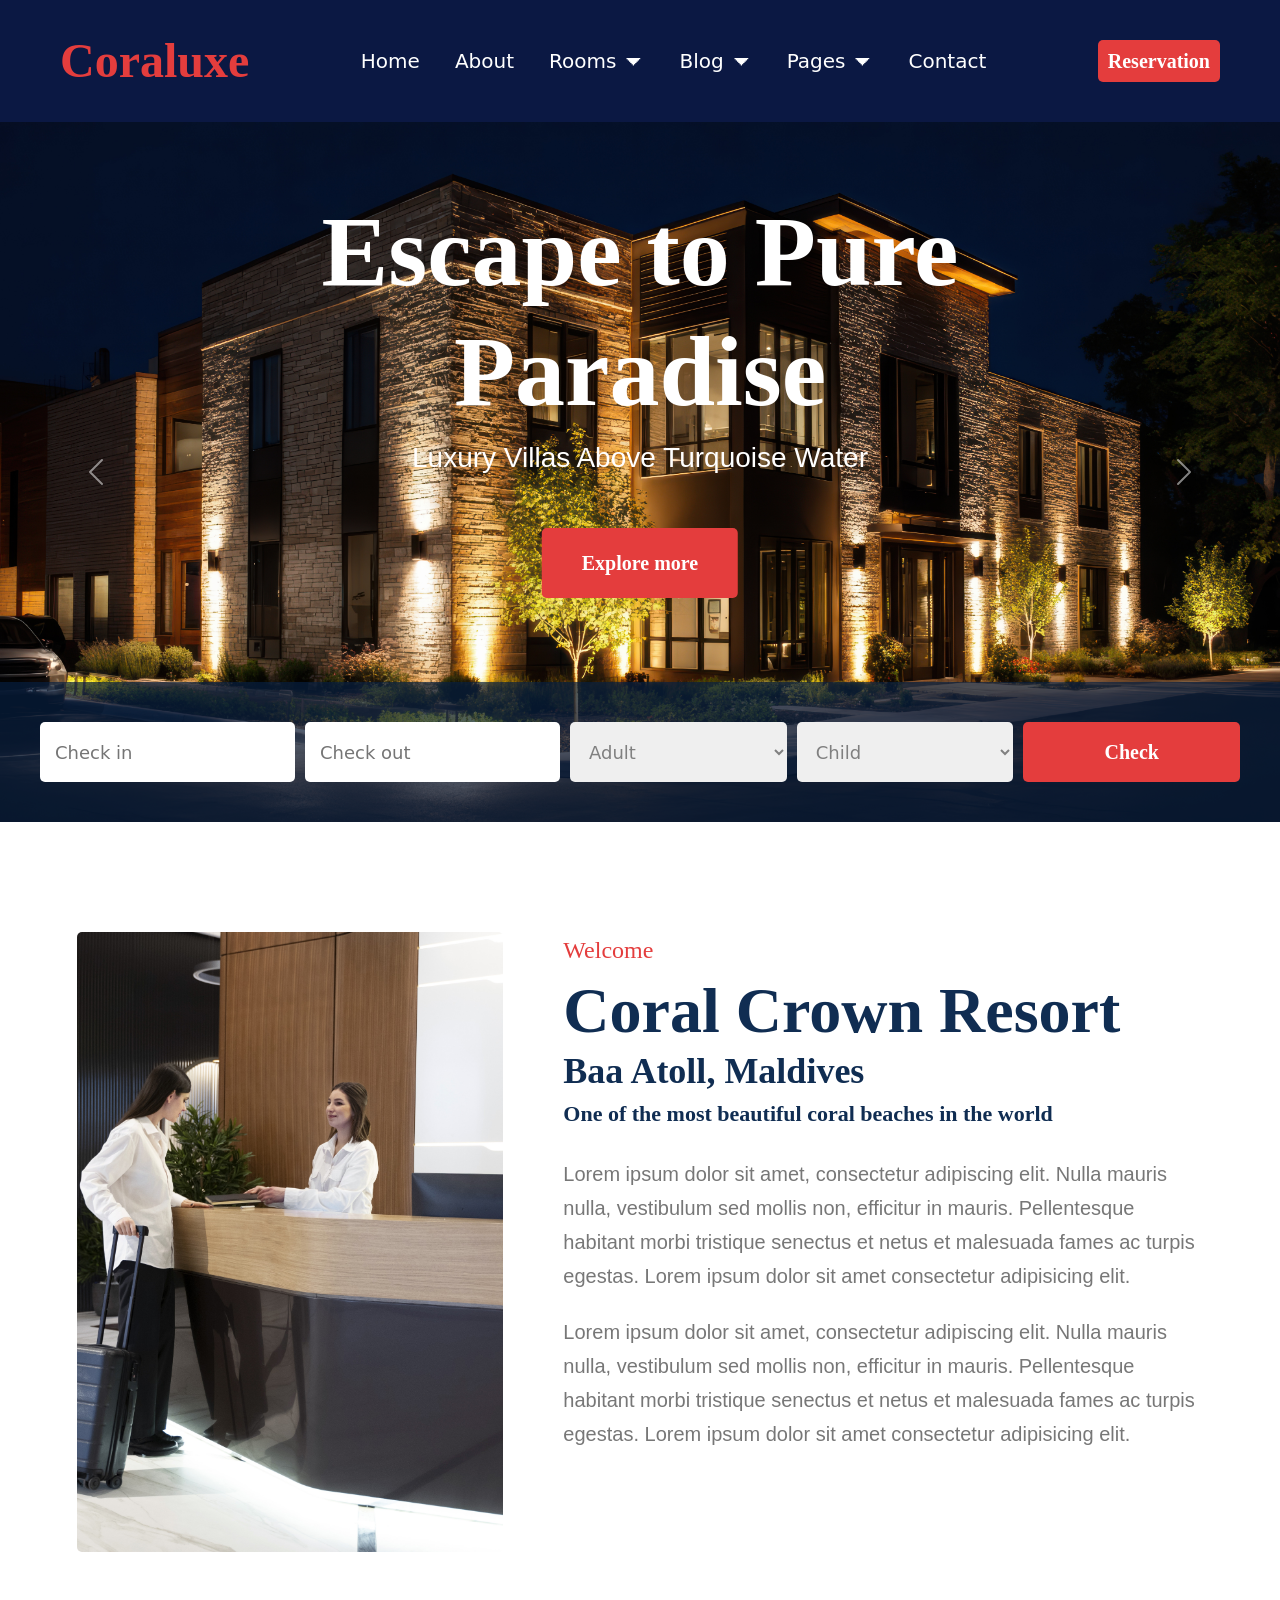
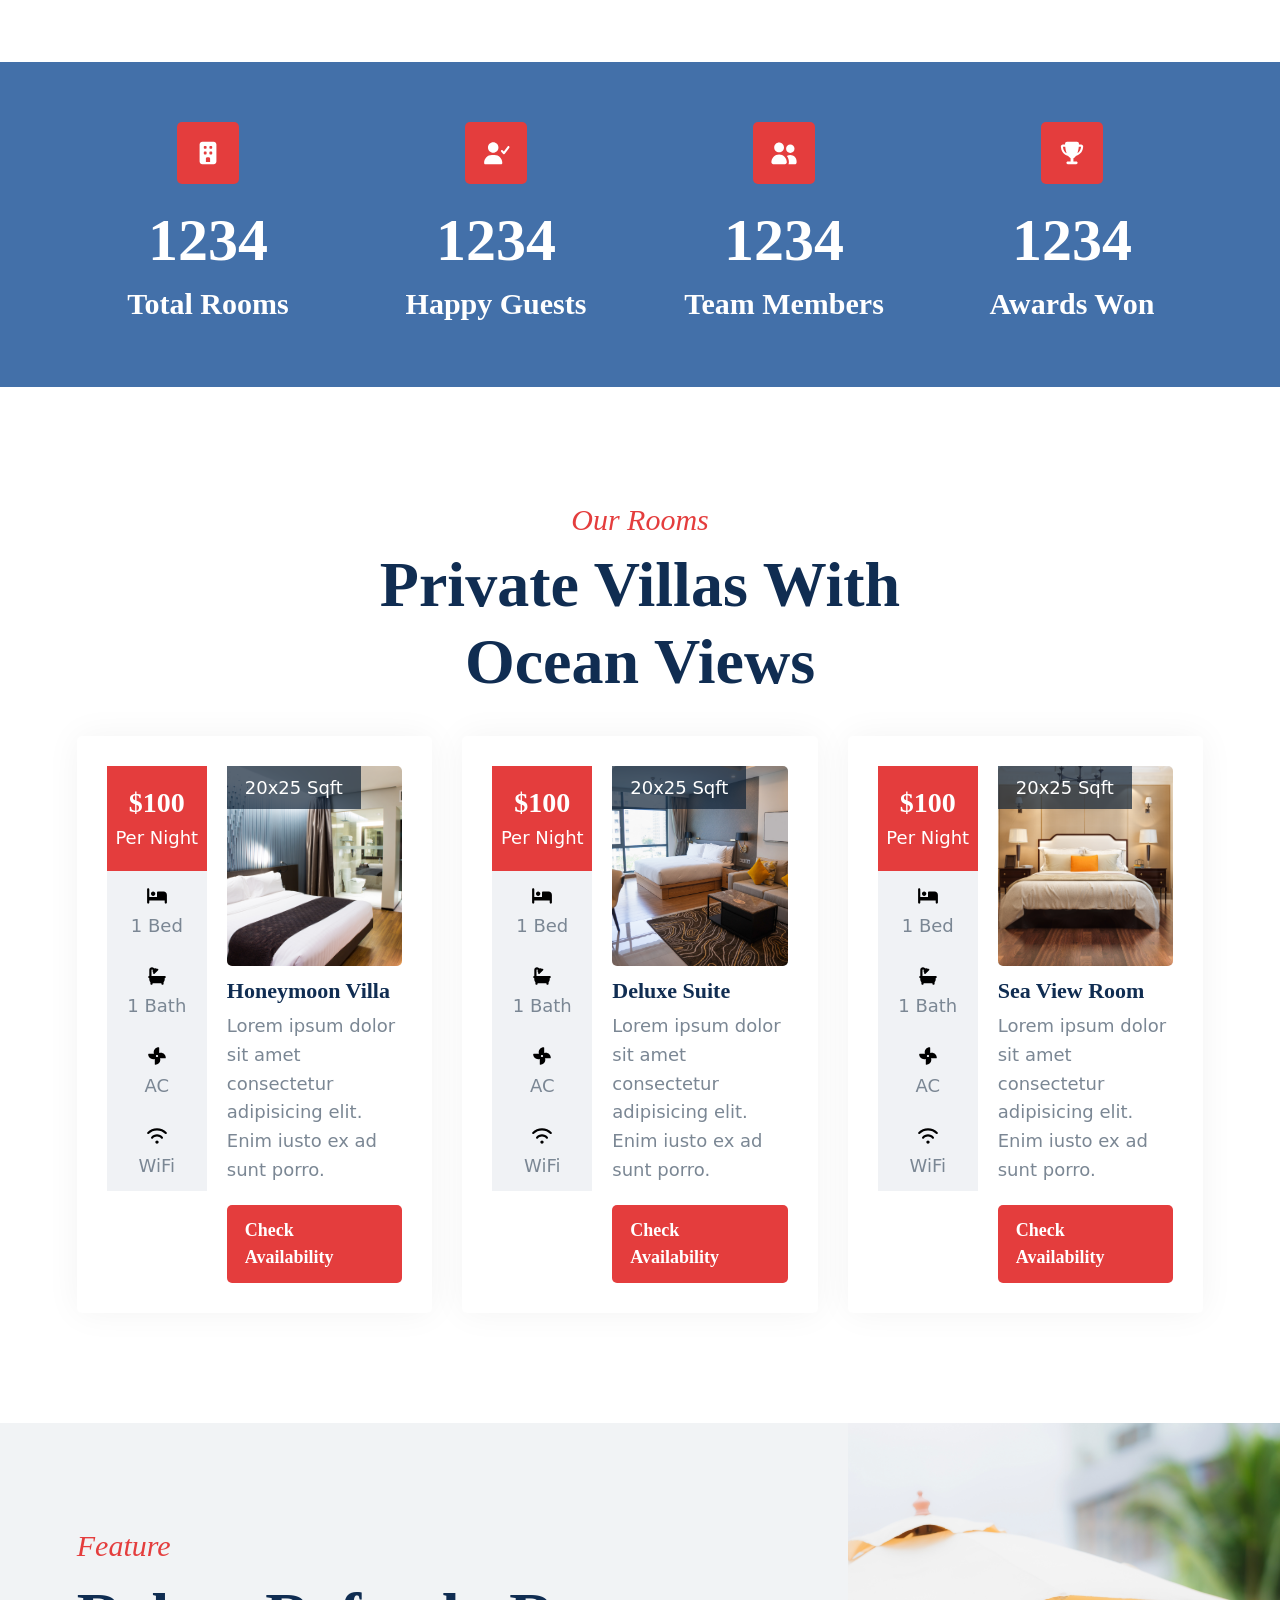
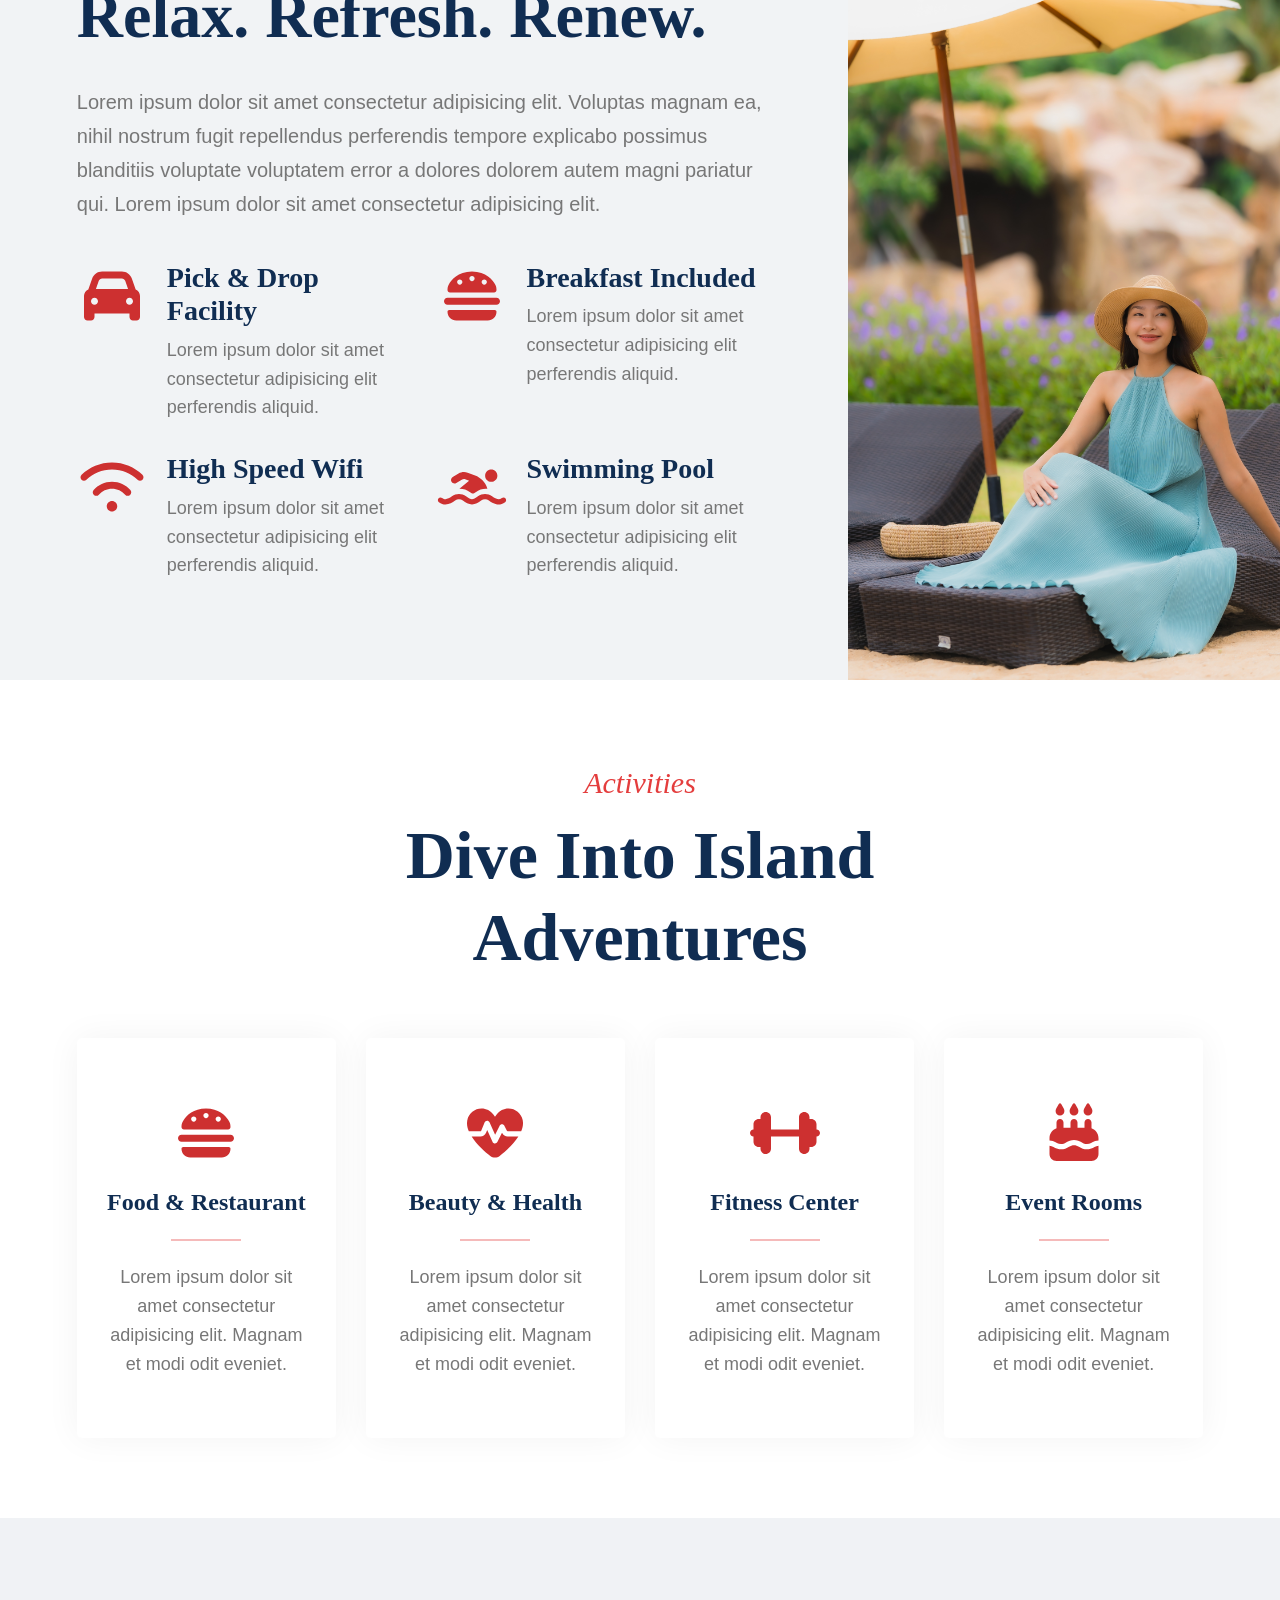
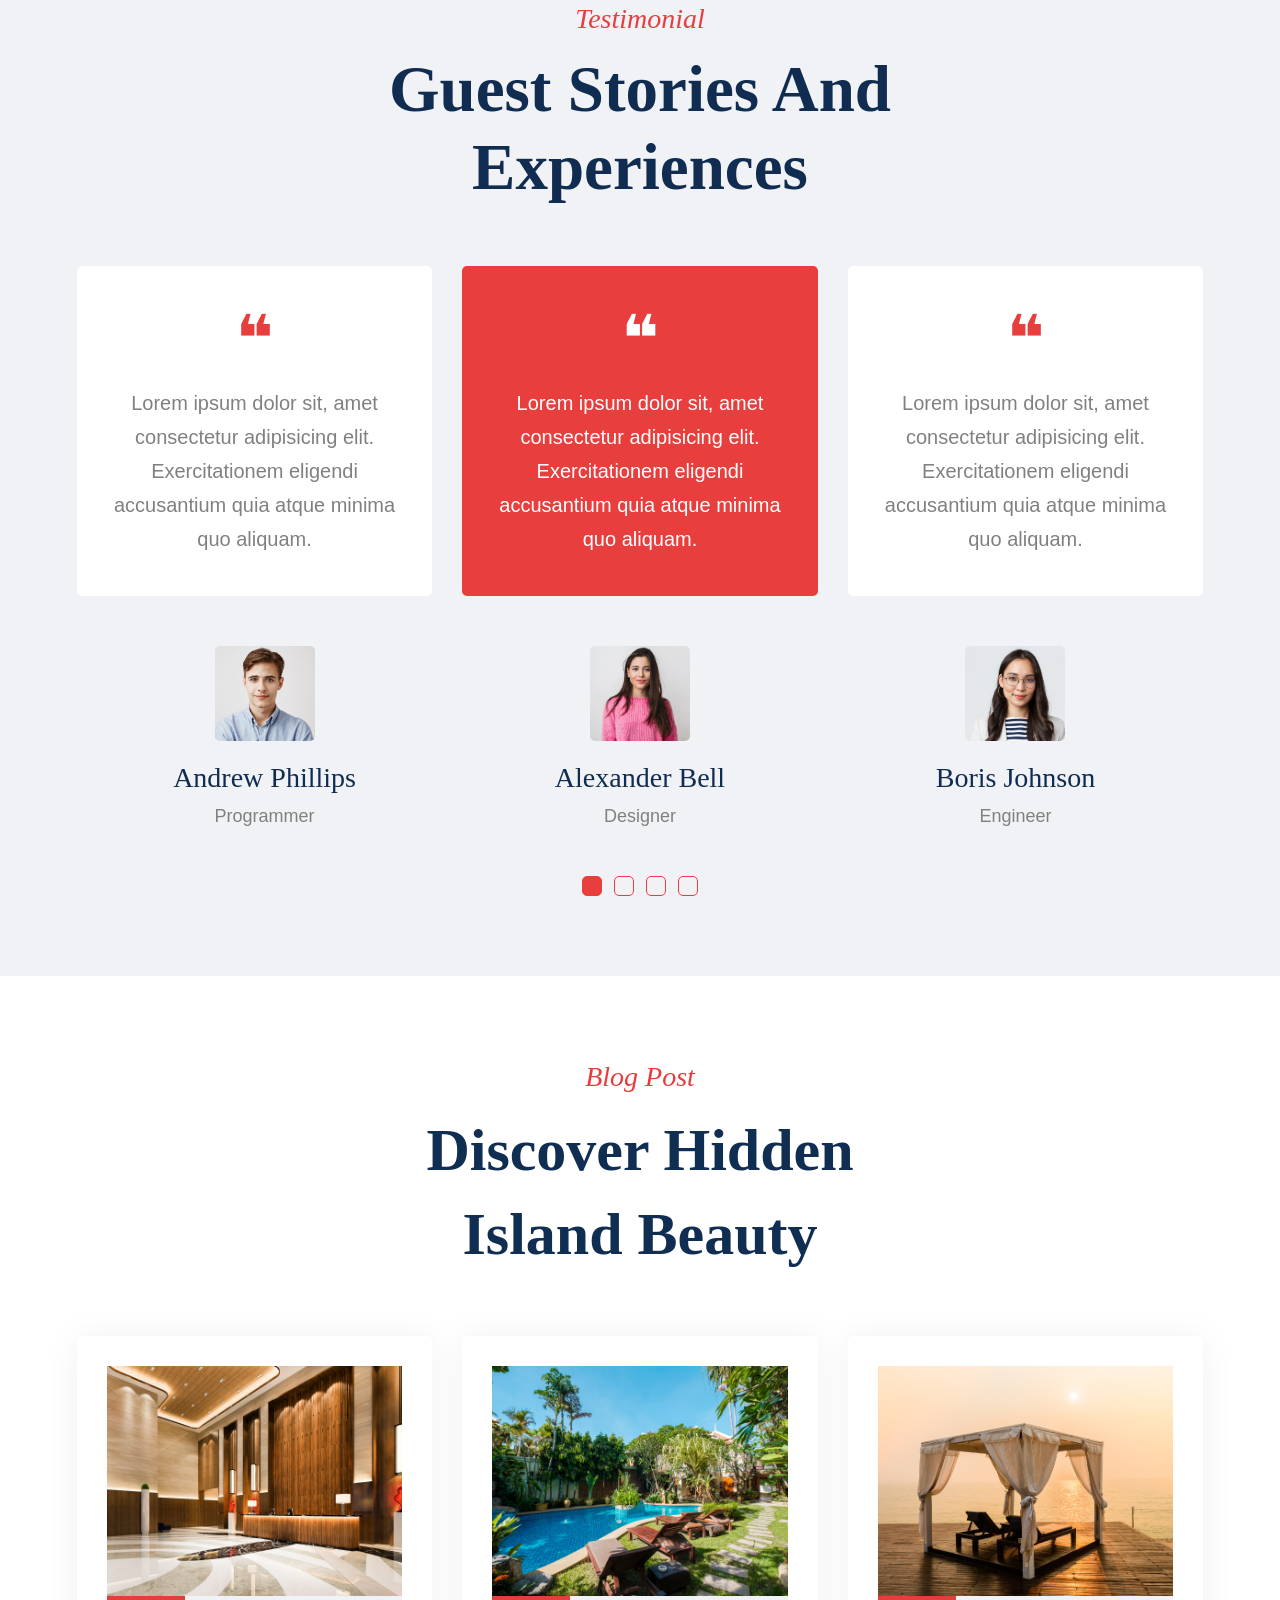
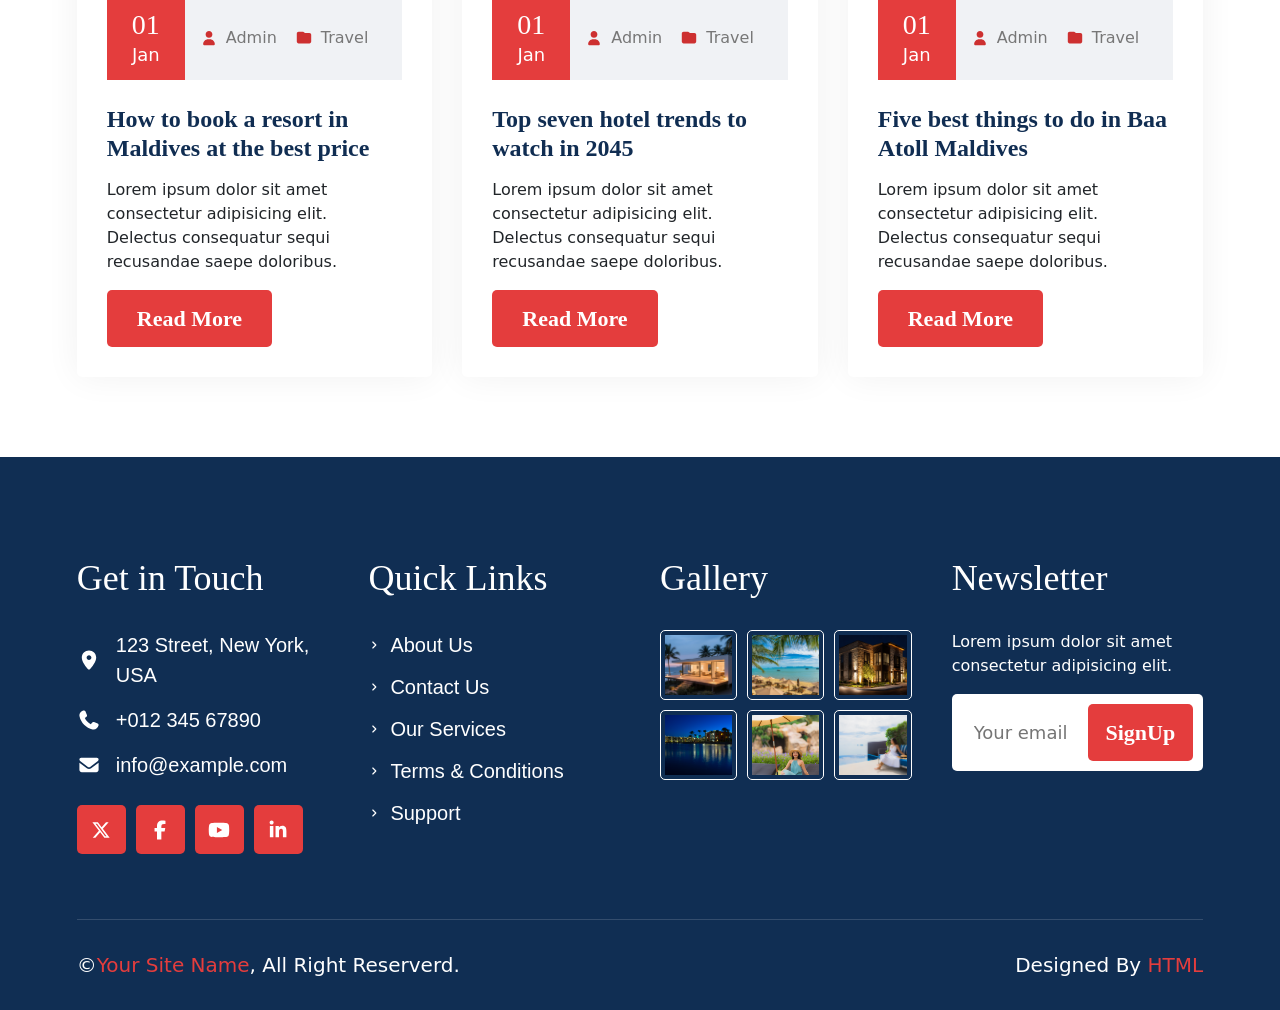
<file: index.html>
<!DOCTYPE html>
<html lang="en">

<head>
    <meta charset="UTF-8">
    <meta name="viewport" content="width=device-width, initial-scale=1.0">
    <title>Coraluxe- Hometask</title>
    <link href="https://cdn.jsdelivr.net/npm/bootstrap@5.3.8/dist/css/bootstrap.min.css" rel="stylesheet"
        integrity="sha384-sRIl4kxILFvY47J16cr9ZwB07vP4J8+LH7qKQnuqkuIAvNWLzeN8tE5YBujZqJLB" crossorigin="anonymous">
    <link rel="stylesheet" href="style.css">
</head>

<body>
    <!--Nav section-->
    <nav class="main-navbar">

        <input type="checkbox" id="menu-toggle">

        <div class="logo">
            Coraluxe
        </div>

        <div class="navlinks">
            <a href="">Home</a>
            <a href="">About</a>
            <a href="" class="dropdown">Rooms</a>
            <a href="" class="dropdown">Blog</a>
            <a href="" class="dropdown">Pages</a>
            <a href="">Contact</a>
        </div>

        <button class="reservation">Reservation</button>

        <label for="menu-toggle" class="burger">☰</label>

    </nav>

    <!--Carousel section with search bar-->
    <div id="carouselExample" class="carousel slide">
        <div class="carousel-inner">

            <div class="carousel-item active">
                <img src="./images/villa 3.jpg" class="d-block w-100" alt="Night Villa">
                <h1 class="main-heading">Escape to Pure <br>Paradise</h1>
                <p class="sub-text">Luxury Villas Above Turquoise Water</p>
                <button class="CTA">Explore more</button>
            </div>

            <div class="carousel-item">
                <img src="./images/villa 4.jpg" class="d-block w-100" alt="Luxury Villa">
                <h1 class="main-heading">Stay In Island <br>Luxury</h1>
                <p class="sub-text">Private Villas With Stunning Views</p>
                <button class="CTA">Explore more</button>
            </div>

            <div class="booking-area">

                <input type="text" placeholder="Check in">

                <input type="text" placeholder="Check out">

                <select>
                    <option>Adult</option>
                    <option>Adult 1</option>
                    <option>Adult 2</option>
                    <option>Adult 3</option>
                </select>

                <select>
                    <option>Child</option>
                    <option>0</option>
                    <option>1</option>
                    <option>2</option>
                </select>

                <button>Check</button>

            </div>
        </div>
        <button class="carousel-control-prev" type="button" data-bs-target="#carouselExample" data-bs-slide="prev">
            <span class="carousel-control-prev-icon" aria-hidden="true"></span>
            <span class="visually-hidden">Previous</span>
        </button>
        <button class="carousel-control-next" type="button" data-bs-target="#carouselExample" data-bs-slide="next">
            <span class="carousel-control-next-icon" aria-hidden="true"></span>
            <span class="visually-hidden">Next</span>
        </button>
    </div>

    <!--About Section-->
    <div class="about-section">

        <div class="about-image">
            <img src="images/reception.jpg" alt="Resort reception">
        </div>

        <div class="about-content">

            <p class="welcome-text">Welcome</p>

            <h2 class="about-title">Coral Crown Resort</h2>

            <h3 class="about-subtitle">Baa Atoll, Maldives</h3>

            <h4 class="about-tagline">
                One of the most beautiful coral beaches in the world
            </h4>

            <p class="about-description">
                Lorem ipsum dolor sit amet, consectetur adipiscing elit.
                Nulla mauris nulla, vestibulum sed mollis non, efficitur in mauris.
                Pellentesque habitant morbi tristique senectus et netus et
                malesuada fames ac turpis egestas. Lorem ipsum dolor sit amet consectetur adipisicing elit.
            </p>

            <p class="about-description">
                Lorem ipsum dolor sit amet, consectetur adipiscing elit.
                Nulla mauris nulla, vestibulum sed mollis non, efficitur in mauris.
                Pellentesque habitant morbi tristique senectus et netus et
                malesuada fames ac turpis egestas. Lorem ipsum dolor sit amet consectetur adipisicing elit.
            </p>

        </div>

    </div>

    <!--Static section-->
    <section class="stats-section">

        <div class="stats-container">

            <div class="stats-item">
                <div class="stats-icon">
                    <img src="./images/building-solid-full.svg" alt="Rooms" />
                </div>

                <h2>1234</h2>
                <h3>Total Rooms</h3>
            </div>

            <div class="stats-item">
                <div class="stats-icon">
                    <img src="./images/user-check-solid-full.svg" alt="Happy Guests" />
                </div>

                <h2>1234</h2>
                <h3>Happy Guests</h3>
            </div>

            <div class="stats-item">
                <div class="stats-icon">
                    <img src="./images/user-group-solid-full.svg" alt="Team Members" />
                </div>

                <h2>1234</h2>
                <h3>Team Members</h3>
            </div>

            <div class="stats-item">
                <div class="stats-icon">
                    <img src="./images/trophy-solid-full.svg" alt="Awards" />
                </div>

                <h2>1234</h2>
                <h3>Awards Won</h3>
            </div>

        </div>

    </section>

    <!--Our Rooms Section-->
    <section class="rooms-section">

        <div class="rooms-heading">
            <p><i>Our Rooms</i></p>
            <h2>Private Villas With<br>Ocean Views</h2>
        </div>

        <div class="rooms-container">

            <div class="room-card">
                <div class="room-features">
                    <div class="room-price">
                        <h3>$100</h3>
                        <p>Per Night</p>
                    </div>

                    <div class="feature">
                        <img src="./images/bed-solid-full.svg" alt="bed icon" />
                        <p>1 Bed</p>
                    </div>

                    <div class="feature">
                        <img src="./images/bath-solid-full.svg" alt="bath icon" />
                        <p>1 Bath</p>
                    </div>

                    <div class="feature">
                        <img src="./images/fan-solid-full.svg" alt="AC icon" />
                        <p>AC</p>
                    </div>

                    <div class="feature">
                        <img src="./images/wifi-solid-full.svg" alt="WiFi icon" />
                        <p>WiFi</p>
                    </div>
                </div>
                <div class="room-content">
                    <div class="room-image">
                        <img src="./images/bed1.jpg" alt="Room" />
                        <span>20x25 Sqft</span>
                    </div>

                    <h3>Honeymoon Villa</h3>
                    <p>Lorem ipsum dolor sit amet consectetur adipisicing elit. Enim iusto ex ad sunt porro.</p>

                    <a href="" class="room-button">Check Availability</a>
                </div>
            </div>

            <div class="room-card">
                <div class="room-features">
                    <div class="room-price">
                        <h3>$100</h3>
                        <p>Per Night</p>
                    </div>

                    <div class="feature">
                        <img src="./images/bed-solid-full.svg" alt="bed icon" />
                        <p>1 Bed</p>
                    </div>

                    <div class="feature">
                        <img src="./images/bath-solid-full.svg" alt="bath icon" />
                        <p>1 Bath</p>
                    </div>

                    <div class="feature">
                        <img src="./images/fan-solid-full.svg" alt="AC icon" />
                        <p>AC</p>
                    </div>

                    <div class="feature">
                        <img src="./images/wifi-solid-full.svg" alt="WiFi icon" />
                        <p>WiFi</p>
                    </div>
                </div>

                <div class="room-content">
                    <div class="room-image">
                        <img src="./images/bed2.jpg" alt="Room" />
                        <span>20x25 Sqft</span>
                    </div>

                    <h3>Deluxe Suite</h3>
                    <p>Lorem ipsum dolor sit amet consectetur adipisicing elit. Enim iusto ex ad sunt porro.</p>

                    <a href="" class="room-button">Check Availability</a>
                </div>
            </div>

            <div class="room-card">
                <div class="room-features">
                    <div class="room-price">
                        <h3>$100</h3>
                        <p>Per Night</p>
                    </div>

                    <div class="feature">
                        <img src="./images/bed-solid-full.svg" alt="bed icon" />
                        <p>1 Bed</p>
                    </div>

                    <div class="feature">
                        <img src="./images/bath-solid-full.svg" alt="bath icon" />
                        <p>1 Bath</p>
                    </div>

                    <div class="feature">
                        <img src="./images/fan-solid-full.svg" alt="AC icon" />
                        <p>AC</p>
                    </div>

                    <div class="feature">
                        <img src="./images/wifi-solid-full.svg" alt="WiFi icon" />
                        <p>WiFi</p>
                    </div>
                </div>

                <div class="room-content">
                    <div class="room-image">
                        <img src="./images/bed3.jpg" alt="Room" />
                        <span>20x25 Sqft</span>
                    </div>

                    <h3>Sea View Room</h3>
                    <p>Lorem ipsum dolor sit amet consectetur adipisicing elit. Enim iusto ex ad sunt porro.</p>

                    <a href="" class="room-button">Check Availability</a>
                </div>
            </div>
        </div>
    </section>

    <!--Feature sectiom-->

    <section class="feature-section">

        <div class="feature-content">

            <p class="feature-label">Feature</p>

            <h2 class="feature-title">Relax. Refresh. Renew.</h2>

            <p class="feature-description">
                Lorem ipsum dolor sit amet consectetur adipisicing elit. Voluptas magnam ea, nihil nostrum fugit
                repellendus perferendis tempore explicabo possimus blanditiis voluptate voluptatem error a dolores
                dolorem autem magni pariatur qui. Lorem ipsum dolor sit amet consectetur adipisicing elit.
            </p>

            <!-- Four Features -->
            <div class="feature-list">

                <div class="feature-item">
                    <img src="./images/car-solid-full.svg" alt="" class="feature-icon">

                    <div>
                        <h3>Pick & Drop Facility</h3>
                        <p>
                            Lorem ipsum dolor sit amet consectetur adipisicing elit perferendis aliquid.
                        </p>
                    </div>
                </div>

                <div class="feature-item">
                    <img src="./images/burger-solid-full.svg" alt="" class="feature-icon">

                    <div>
                        <h3>Breakfast Included</h3>
                        <p>
                            Lorem ipsum dolor sit amet consectetur adipisicing elit perferendis aliquid.
                        </p>
                    </div>
                </div>

                <div class="feature-item">
                    <img src="./images/wifi-solid-full (2).svg" alt="" class="feature-icon">

                    <div>
                        <h3>High Speed Wifi</h3>
                        <p>
                            Lorem ipsum dolor sit amet consectetur adipisicing elit perferendis aliquid.
                        </p>
                    </div>
                </div>

                <div class="feature-item">
                    <img src="./images/person-swimming-solid-full.svg" alt="" class="feature-icon">

                    <div>
                        <h3>Swimming Pool</h3>
                        <p>
                            Lorem ipsum dolor sit amet consectetur adipisicing elit perferendis aliquid.
                        </p>
                    </div>
                </div>

            </div>
        </div>


        <div class="feature-image">
            <img src="./images/resort 1.jpg" alt="Resort swimming pool">
        </div>

    </section>

    <!--Activity section-->

    <section class="activities-section">

        <p class="activities-label">Activities</p>

        <h2 class="activities-title">
            Dive Into Island Adventures
        </h2>

        <div class="activities-cards">

            <div class="activity-card">
                <img src="./images/burger-solid-full.svg" alt="" class="activity-icon">

                <h3>Food & Restaurant</h3>

                <div class="activity-line"></div>

                <p>
                    Lorem ipsum dolor sit amet consectetur adipisicing elit. Magnam et modi odit eveniet.
                </p>
            </div>

            <div class="activity-card">
                <img src="./images/heart-pulse-solid-full.svg" alt="" class="activity-icon">

                <h3>Beauty & Health</h3>

                <div class="activity-line"></div>

                <p>
                    Lorem ipsum dolor sit amet consectetur adipisicing elit. Magnam et modi odit eveniet.
                </p>
            </div>

            <div class="activity-card">
                <img src="./images/dumbbell-solid-full.svg" alt="" class="activity-icon">

                <h3>Fitness Center</h3>

                <div class="activity-line"></div>

                <p>
                    Lorem ipsum dolor sit amet consectetur adipisicing elit. Magnam et modi odit eveniet.
                </p>
            </div>

            <div class="activity-card">
                <img src="images/cake-candles-solid-full.svg" alt="" class="activity-icon">

                <h3>Event Rooms</h3>

                <div class="activity-line"></div>

                <p>
                    Lorem ipsum dolor sit amet consectetur adipisicing elit. Magnam et modi odit eveniet.
                </p>
            </div>

        </div>
    </section>

    <!-- Testimonial Section -->
    <section class="testimonial-section">

        <div class="testimonial-heading">
            <p>Testimonial</p>
            <h2>Guest Stories And<br>Experiences</h2>
        </div>

        <div class="testimonial-cards">

            <div class="testimonial-card">
                <div class="quote">❝</div>
                <p>Lorem ipsum dolor sit, amet consectetur adipisicing elit. Exercitationem eligendi accusantium quia
                    atque minima quo aliquam.</p>
            </div>

            <div class="testimonial-card active">
                <div class="quote">❝</div>
                <p>Lorem ipsum dolor sit, amet consectetur adipisicing elit. Exercitationem eligendi accusantium quia
                    atque minima quo aliquam.</p>
            </div>

            <div class="testimonial-card">
                <div class="quote">❝</div>
                <p>Lorem ipsum dolor sit, amet consectetur adipisicing elit. Exercitationem eligendi accusantium quia
                    atque minima quo aliquam.</p>
            </div>

        </div>

        <div class="testimonial-people">

            <div class="person">
                <img src="./images/person 1.jpg" alt="Andrew Phillips">
                <h3>Andrew Phillips</h3>
                <p>Programmer</p>
            </div>

            <div class="person">
                <img src="images/person 2.jpg" alt="Alexander Bell">
                <h3>Alexander Bell</h3>
                <p>Designer</p>
            </div>

            <div class="person">
                <img src="images/person 3.jpg" alt="Boris Johnson">
                <h3>Boris Johnson</h3>
                <p>Engineer</p>
            </div>

        </div>

        <div class="testimonial-dots">
            <span class="selected"></span>
            <span></span>
            <span></span>
            <span></span>
        </div>

    </section>

    <!--Blog Section-->

    <section class="blog-section">
        <div class="blog-heading">
            <p>Blog Post</p>
            <h2>Discover Hidden<br>Island Beauty</h2>
        </div>

        <div class="blog-container">

            <div class="blog-card">
                <img src="images/interior 1.jpg" alt="Luxury interior">

                <div class="blog-info">
                    <div class="blog-date">
                        <h3>01</h3>
                        <span>Jan</span>
                    </div>

                    <div class="blog-meta">
                        <span>
                            <img src="images/user-solid-full.svg" alt="">
                            Admin
                        </span>
                        <span>
                            <img src="images/folder-solid-full.svg" alt="">
                            Travel
                        </span>
                    </div>
                </div>

                <div class="blog-content">
                    <h3>How to book a resort in Maldives at the best price</h3>
                    <p>Lorem ipsum dolor sit amet consectetur adipisicing elit. Delectus consequatur sequi recusandae
                        saepe doloribus.</p>

                    <a href="">Read More</a>
                </div>
            </div>

            <div class="blog-card">
                <img src="images/interior 2.jpg" alt="Luxury interior">

                <div class="blog-info">
                    <div class="blog-date">
                        <h3>01</h3>
                        <span>Jan</span>
                    </div>

                    <div class="blog-meta">
                        <span>
                            <img src="images/user-solid-full.svg" alt="">
                            Admin
                        </span>
                        <span>
                            <img src="images/folder-solid-full.svg" alt="">
                            Travel
                        </span>
                    </div>
                </div>

                <div class="blog-content">
                    <h3>Top seven hotel trends to watch in 2045</h3>
                    <p>Lorem ipsum dolor sit amet consectetur adipisicing elit. Delectus consequatur sequi recusandae
                        saepe doloribus.</p>

                    <a href="">Read More</a>
                </div>
            </div>

            <div class="blog-card">
                <img src="images/interior 3.jpg" alt="Luxury interior">

                <div class="blog-info">
                    <div class="blog-date">
                        <h3>01</h3>
                        <span>Jan</span>
                    </div>

                    <div class="blog-meta">
                        <span>
                            <img src="images/user-solid-full.svg" alt="">
                            Admin
                        </span>
                        <span>
                            <img src="images/folder-solid-full.svg" alt="">
                            Travel
                        </span>
                    </div>
                </div>

                <div class="blog-content">
                    <h3>Five best things to do in Baa Atoll Maldives</h3>
                    <p>Lorem ipsum dolor sit amet consectetur adipisicing elit. Delectus consequatur sequi recusandae
                        saepe doloribus.</p>

                    <a href="">Read More</a>
                </div>
            </div>

        </div>

    </section>

    <!--Footer section-->

    <footer class="footer">

        <div class="footer-container">

            <div class="footer-column">
                <h2>Get in Touch</h2>
                <p class="contact-item">
                    <img src="images/location-dot-solid-full.svg" alt="">
                    <span>123 Street, New York, USA</span>
                </p>

                <p class="contact-item">
                    <img src="images/phone-solid-full.svg" alt="">
                    <span>+012 345 67890</span>
                </p>

                <p class="contact-item">
                    <img src="images/envelope-solid-full.svg" alt="">
                    <span>info@example.com</span>
                </p>

                <div class="social-links">
                    <a href="">
                        <img src="images/x-twitter-brands-solid-full.svg" alt="">
                    </a>
                    <a href="">
                        <img src="images/facebook-f-brands-solid-full.svg" alt="">
                    </a>
                    <a href="">
                        <img src="images/youtube-brands-solid-full.svg" alt="">
                    </a>
                    <a href="">
                        <img src="images/linkedin-in-brands-solid-full.svg" alt="">
                    </a>
                </div>
            </div>

            <div class="footer-column">
                <h2>Quick Links</h2>

                <a href="" class="quick-link">
                    <img src="images/angle-right-solid-full.svg" alt="">
                    About Us
                </a>
                <a href="" class="quick-link">
                    <img src="images/angle-right-solid-full.svg" alt="">
                    Contact Us
                </a>
                <a href="" class="quick-link">
                    <img src="images/angle-right-solid-full.svg" alt="">
                    Our Services
                </a>
                <a href="" class="quick-link">
                    <img src="images/angle-right-solid-full.svg" alt="">
                    Terms & Conditions
                </a>
                <a href="" class="quick-link">
                    <img src="images/angle-right-solid-full.svg" alt="">
                    Support
                </a>
            </div>

            <div class="footer-column">
                <h2>Gallery</h2>

                <div class="footer-gallery">
                    <img src="images/villa 1.jpg" alt="Villa">
                    <img src="images/villa 2.jpg" alt="">
                    <img src="images/villa 3.jpg" alt="">
                    <img src="images/villa 4.jpg" alt="">
                    <img src="images/resort 1.jpg" alt="">
                    <img src="images/resort 2.jpg" alt="">
                </div>
            </div>

            <div class="footer-column">
                <h2>Newsletter</h2>
                <p>Lorem ipsum dolor sit amet consectetur adipisicing elit.</p>

                <form class="newsletter">
                    <input type="email" placeholder="Your email">
                    <button type="submit">SignUp</button>
                </form>
            </div>

        </div>

        <div class="footer-bottom">
            <p>©<span>Your Site Name</span>, All Right Reserverd.</p>
            <p>Designed By <span>HTML</span></p>
        </div>

    </footer>

    <script src="https://cdn.jsdelivr.net/npm/@popperjs/core@2.11.8/dist/umd/popper.min.js"
        integrity="sha384-I7E8VVD/ismYTF4hNIPjVp/Zjvgyol6VFvRkX/vR+Vc4jQkC+hVqc2pM8ODewa9r"
        crossorigin="anonymous"></script>
    <script src="https://cdn.jsdelivr.net/npm/bootstrap@5.3.8/dist/js/bootstrap.min.js"
        integrity="sha384-G/EV+4j2dNv+tEPo3++6LCgdCROaejBqfUeNjuKAiuXbjrxilcCdDz6ZAVfHWe1Y"
        crossorigin="anonymous"></script>
</body>

</html>
</file>
<file: style.css>
* {
            margin: 0;
            padding: 0;
            box-sizing: border-box;
        }

        .main-navbar {
            position: sticky;
            top: 0;
            z-index: 10;
            display: flex;
            justify-content: space-between;
            align-items: center;
            padding: 25px 60px;
            background-color: rgb(11, 24, 67);
        }

        .logo {
            font-size: 48px;
            font-family: Georgia, 'Times New Roman', Times, serif;
            font-weight: bold;
            color: #e43d3d;
        }

        .navlinks {
            display: flex;
            gap: 35px;
            justify-content: center;
        }

        .navlinks a {
            text-decoration: none;
            color: white;
            font-size: 20px
        }

        .navlinks a:hover {
            color: #e43d3d;
        }

        .dropdown::after {
            content: "⏷";
            margin-left: 8px;
        }

        .reservation {
            background-color: #e43d3d;
            color: white;
            border: none;
            border-radius: 5px;
            padding: 6px 10px;
            font-family: Georgia, 'Times New Roman', Times, serif;
            font-size: 20px;
            font-weight: bold;
        }

        .reservation:hover {
            background-color: rgb(15, 30, 69);
            cursor: pointer;
        }

        #menu-toggle {
            display: none;
        }

        .burger {
            display: none;
        }

        .carousel-item {
            position: relative;
        }

        .carousel-item img {
            height: 700px;
            object-fit: cover;
        }

        .main-heading {
            position: absolute;
            top: 10%;
            left: 50%;
            transform: translateX(-50%);
            width: 70%;
            color: white;
            font-family: Georgia, 'Times New Roman', Times, serif;
            font-size: 100px;
            font-weight: bold;
            text-align: center;
        }

        .sub-text {
            position: absolute;
            top: 45%;
            left: 50%;
            transform: translateX(-50%);
            width: 70%;
            color: white;
            font-family: sans-serif;
            font-size: 28px;
            text-align: center;
        }

        .CTA {
            position: absolute;
            top: 58%;
            left: 50%;
            transform: translateX(-50%);
            background-color: #e43d3d;
            color: white;
            border: none;
            border-radius: 5px;
            padding: 20px 40px;
            font-family: Georgia, 'Times New Roman', Times, serif;
            font-size: 20px;
            font-weight: bold;
        }

        .CTA:hover {
            background-color: rgb(15, 30, 69);
            cursor: pointer;
        }

        .booking-area {
            position: absolute;
            bottom: 0;
            left: 0;
            right: 0;
            z-index: 2;
            display: flex;
            gap: 10px;
            padding: 40px;
            background-color: rgba(8, 32, 65, 0.7);
        }

        .booking-area input,
        .booking-area select {
            flex: 1;
            padding: 15px;
            font-size: 18px;
            border: none;
            border-radius: 5px;
            color: gray;
        }

        .booking-area button {
            flex: 1;
            padding: 15px;
            background-color: #e43d3d;
            color: white;
            border: none;
            border-radius: 5px;
            font-family: Georgia, 'Times New Roman', Times, serif;
            font-size: 20px;
            font-weight: bold;
        }

        .welcome-text {
            font-family: Georgia, 'Times New Roman', Times, serif;
            font-size: 24px;
            color: #e43d3d;
            margin-bottom: 5px;
        }

        .about-title {
            font-family: Georgia, "Times New Roman", serif;
            font-size: 64px;
            font-weight: bold;
            color: #102d52;
            margin-bottom: 0;
        }

        .about-subtitle {
            font-family: Georgia, "Times New Roman", serif;
            font-size: 36px;
            font-weight: bold;
            color: #102d52;
            margin-bottom: 8px;
        }

        .about-tagline {
            font-family: Georgia, "Times New Roman", serif;
            font-size: 22px;
            font-weight: bold;
            color: #102d52;
            margin-bottom: 30px;
        }

        .about-description {
            font-family: Arial, sans-serif;
            font-size: 20px;
            line-height: 1.7;
            color: #777777;
            margin-bottom: 22px;
        }

        .about-section {
            display: flex;
            margin-top: 80px;
            gap: 60px;
            padding: 30px 6%;
            align-items: flex-start;
        }

        .about-image {
            width: 40%;
        }

        .about-image img {
            width: 100%;
            height: 620px;
            object-fit: cover;
            border-radius: 5px;
        }

        .about-content {
            width: 60%;
        }

        .stats-section {
            width: 100%;
            min-height: 325px;
            background-color: #1a5197d1;
            background-size: cover;
            background-position: center;
            padding: 60px 5%;
            margin-top: 80px;
        }

        .stats-container {
            display: flex;
            justify-content: space-between;
            align-items: center;
            text-align: center;
            width: 100%;
        }

        .stats-item {
            width: 25%;
            color: white;
        }

        .stats-icon {
            width: 62px;
            height: 62px;
            background-color: #e43d3d;
            display: flex;
            justify-content: center;
            align-items: center;
            margin: 0 auto 20px;
            border-radius: 5px;
        }

        .stats-icon img {
            width: 28px;
            height: 28px;
            object-fit: contain;
            filter: brightness(0) invert(1);
        }

        .stats-item h2 {
            font-family: Georgia, 'Times New Roman', Times, serif;
            font-size: 60px;
            font-weight: bold;
            color: white;
            margin: 0 0 10px;
        }

        .stats-item h3 {
            font-family: Georgia, 'Times New Roman', Times, serif;
            font-size: 30px;
            font-weight: bold;
            color: white;
            margin: 0;
        }

        .rooms-section {
            margin-top: 60px;
            margin-bottom: 60px;
            padding: 50px 0;
            background-color: white;
        }

        .rooms-heading {
            text-align: center;
            margin-bottom: 35px;
        }

        .rooms-heading p {
            color: #e43d3d;
            font-family: Cambria, Cochin, Georgia, Times, 'Times New Roman', serif;
            font-size: 30px;
            margin-bottom: 5px;
        }

        .rooms-heading h2 {
            color: #102d52;
            font-family: Georgia, 'Times New Roman', Times, serif;
            font-size: 64px;
            font-weight: bold;
            margin: 0;
        }

        .rooms-container {
            display: flex;
            justify-content: center;
            gap: 30px;
            padding: 0 6%;
            margin: 0 auto;
        }

        .room-card {
            display: flex;
            flex: 1;
            min-width: 0;
            gap: 20px;
            padding: 30px;
            background-color: white;
            box-shadow: 0 0 35px rgba(0, 0, 0, 0.05);
            border-radius: 5px;
            align-items: flex-start;
        }

        .room-features {
            width: 100px;
            flex-shrink: 0;
            background-color: #f0f2f5;
            text-align: center;
        }

        .room-price {
            background-color: #e43d3d;
            color: white;
            padding: 20px 5px;
        }

        .room-price h3 {
            font-family: Georgia, 'Times New Roman', Times, serif;
            font-size: 28px;
            font-weight: bold;
            margin: 0 0 5px;
        }

        .room-price p {
            font-size: 18px;
            margin: 0;
        }

        .feature {
            padding: 12px 5px;
        }

        .feature img {
            width: 22px;
            height: 22px;
            object-fit: contain;
        }

        .feature p {
            color: #7b8794;
            font-size: 18px;
            margin: 5px 0 0;
        }

        .room-content {
            flex: 1;
            min-width: 0;
        }

        .room-image {
            position: relative;
            width: 100%;
            height: 200px;
            margin-bottom: 12px;
        }

        .room-image img {
            display: block;
            width: 100%;
            height: 100%;
            object-fit: cover;
            border-radius: 5px;
        }

        .room-image span {
            position: absolute;
            top: 0;
            left: 0;
            background-color: rgba(16, 35, 55, 0.7);
            color: white;
            padding: 8px 18px;
            font-size: 18px;
        }

        .room-content h3 {
            margin-top: 0;
            margin-left: 0;
            padding-left: 0;
            white-space: nowrap;
            color: #102d52;
            font-family: Georgia, 'Times New Roman', Times, serif;
            font-size: 22px;
            font-weight: bold;
        }

        .room-content p {
            color: #7b8794;
            font-size: 18px;
            line-height: 1.6;
            margin-bottom: 20px;
        }

        .room-button {
            display: inline-block;
            background-color: #e43d3d;
            color: white;
            text-decoration: none;
            font-family: Georgia, "Times New Roman", serif;
            font-size: 18px;
            font-weight: bold;
            padding: 12px 18px;
            border-radius: 5px;
        }

        .room-button:hover {
            background-color: #102d52;
            color: white;
        }

        .feature-section {
            display: flex;
            width: 100%;
            background-color: #f1f3f5;
        }

        .feature-content {
            width: 66.666%;
            padding: 100px 6%;
            box-sizing: border-box;
        }

        .feature-label {
            color: #e43d3d;
            font-family: Georgia, "Times New Roman", serif;
            font-size: 30px;
            font-style: italic;
            margin-bottom: 10px;
        }

        .feature-title {
            color: #102d52;
            font-family: Georgia, "Times New Roman", serif;
            font-size: 64px;
            white-space: nowrap;
            font-weight: bold;
            margin-bottom: 30px;
        }

        .feature-description {
            color: #777777;
            font-family: Arial, sans-serif;
            font-size: 20px;
            line-height: 1.7;
            margin-bottom: 40px;
        }

        .feature-list {
            display: grid;
            grid-template-columns: 1fr 1fr;
            gap: 30px 25px;
        }

        .feature-item {
            display: flex;
            align-items: flex-start;
            gap: 20px;
        }

        .feature-icon {
            width: 70px;
            height: 70px;
            object-fit: contain;
            flex-shrink: 0;
        }

        .feature-item h3 {
            color: #102d52;
            font-family: Georgia, "Times New Roman", serif;
            font-size: 28px;
            font-weight: bold;
            margin: 0 0 8px 0;
        }

        .feature-item p {
            color: #777777;
            font-family: Arial, sans-serif;
            font-size: 18px;
            line-height: 1.6;
            margin: 0;
        }

        .feature-image {
            width: 34%;
        }

        .feature-image img {
            width: 100%;
            height: 100%;
            object-fit: cover;
            display: block;
        }

        .activities-section {
            padding: 80px 6%;
            background-color: #ffffff;
            text-align: center;
        }

        .activities-label {
            color: #e43d3d;
            font-family: Georgia, "Times New Roman", serif;
            font-size: 30px;
            font-style: italic;
            margin-bottom: 10px;
        }

        .activities-title {
            color: #102d52;
            font-family: Georgia, "Times New Roman", serif;
            font-size: 68px;
            font-weight: bold;
            max-width: 800px;
            margin: 0 auto 60px;
        }

        .activities-cards {
            display: grid;
            grid-template-columns: repeat(4, 1fr);
            gap: 30px;
        }

        .activity-card {
            padding: 60px 25px;
            background-color: #ffffff;
            box-shadow: 0 0 35px rgba(0, 0, 0, 0.05);
            border-radius: 5px;
            text-align: center;
            transition: background-color 0.3s ease;
        }

        .activity-icon {
            width: 70px;
            height: 70px;
            object-fit: contain;
            margin-bottom: 20px;
            transition: filter 0.3s ease;
        }


        .activity-card h3 {
            color: #102d52;
            font-family: Georgia, "Times New Roman", serif;
            font-size: 24px;
            font-weight: bold;
            margin-bottom: 22px;
            transition: color 0.3s ease;
        }

        .activity-line {
            width: 70px;
            height: 2px;
            background-color: #f5baba;
            margin: 0 auto 22px;
            transition: background-color 0.3s ease;
        }

        .activity-card p {
            color: #777777;
            font-family: Arial, sans-serif;
            font-size: 18px;
            line-height: 1.6;
            margin: 0;
            transition: color 0.3s ease;
        }

        .activity-card:hover {
            background-color: #e43d3d;
        }

        .activity-card:hover h3,
        .activity-card:hover p {
            color: #ffffff;
        }

        .activity-card:hover .activity-line {
            background-color: rgba(255, 255, 255, 0.35);
        }

        .testimonial-section {
            background-color: #f0f2f5;
            padding: 80px 6%;
            text-align: center;
        }

        .testimonial-heading p {
            color: #e83e3e;
            font-family: Cambria, Cochin, Georgia, Times, 'Times New Roman', serif;
            font-style: italic;
            font-size: 28px;
            margin-bottom: 10px;
        }

        .testimonial-heading h2 {
            color: #102c50;
            font-family: Georgia, 'Times New Roman', serif;
            font-size: 65px;
            font-weight: bold;
            margin-bottom: 60px;
        }

        .testimonial-cards {
            display: flex;
            gap: 30px;
        }

        .testimonial-card {
            flex: 1;
            background-color: white;
            padding: 40px 30px;
            border-radius: 5px;
            min-width: 0;
        }

        .testimonial-card.active {
            background-color: #e83e3e;
            color: white;
            position: relative;
        }

        .quote {
            color: #e83e3e;
            font-size: 65px;
            font-weight: bold;
            line-height: 1;
            margin-bottom: 15px;
        }

        .testimonial-card.active .quote {
            color: white;
        }

        .testimonial-card p {
            color: #808080;
            font-family: Arial, sans-serif;
            font-size: 20px;
            line-height: 1.7;
            margin: 0;
        }

        .testimonial-card.active p {
            color: white;
        }

        .testimonial-people {
            display: flex;
            justify-content: space-around;
            margin-top: 50px;
        }

        .person {
            flex: 1;
            text-align: center;
        }

        .person img {
            width: 100px;
            height: 95px;
            object-fit: cover;
            border-radius: 5px;
        }

        .person h3 {
            color: #102c50;
            font-family: Georgia, 'Times New Roman', serif;
            font-size: 28px;
            margin-top: 20px;
        }

        .person p {
            color: #808080;
            font-family: Arial, sans-serif;
            font-size: 18px;
        }

        .testimonial-dots {
            display: flex;
            justify-content: center;
            gap: 12px;
            margin-top: 30px;
        }

        .testimonial-dots span {
            width: 20px;
            height: 20px;
            border: 1px solid #e83e3e;
            border-radius: 5px;
        }

        .testimonial-dots .selected {
            background-color: #e83e3e;
        }

        .blog-section {
            padding: 80px 6%;
            background-color: white;
        }

        .blog-heading {
            text-align: center;
            margin-bottom: 60px;
        }

        .blog-heading p {
            color: #e43d3d;
            font-family: Cambria, Cochin, Georgia, Times, 'Times New Roman', serif;
            font-style: italic;
            font-size: 28px;
            margin-bottom: 10px;
        }

        .blog-heading h2 {
            color: #102d52;
            font-family: Georgia, 'Times New Roman', Times, serif;
            font-size: 60px;
            font-weight: bold;
            line-height: 1.4;
        }

        .blog-container {
            display: flex;
            gap: 30px;
        }

        .blog-card {
            flex: 1;
            min-width: 0;
            padding: 30px;
            background-color: white;
            box-shadow: 0 0 35px rgba(0, 0, 0, 0.06);
            border-radius: 5px;
        }

        .blog-card img {
            width: 100%;
            height: 230px;
            object-fit: cover;
            display: block;
        }

        .blog-info {
            display: flex;
            align-items: center;
            background-color: #f0f2f5;
        }

        .blog-date {
            background-color: #e43d3d;
            color: white;
            padding: 12px 25px;
            text-align: center;
        }

        .blog-date h3 {
            font-family: Georgia, 'Times New Roman', Times, serif;
            font-size: 28px;
            margin: 0;
        }

        .blog-date span {
            font-size: 18px;
        }

        .blog-meta {
            display: flex;
            align-items: center;
            gap: 18px;
            padding: 10px 15px;
            flex-wrap: wrap;
        }

        .blog-meta span {
            display: flex;
            align-items: center;
            gap: 8px;
            color: #777;
            font-size: 16px;
        }

        .blog-meta img {
            width: 18px;
            height: 18px;
        }

        .blog-content {
            padding-top: 25px;
        }

        .blog-content h3 {
            color: #102d52;
            font-family: Georgia, 'Times New Roman', Times, serif;
            font-size: 24px;
            font-weight: bold;
            line-height: 1.2;
            margin-bottom: 15px;
        }

        .blog-content a {
            display: inline-block;
            background-color: #e43d3d;
            color: white;
            text-decoration: none;
            font-family: Georgia, 'Times New Roman', Times, serif;
            font-size: 22px;
            font-weight: bold;
            padding: 12px 30px;
            border-radius: 5px;
        }


        .footer {
            background-color: #102e53;
            color: white;
            padding: 100px 6% 30px;
        }

        .footer-container {
            display: flex;
            justify-content: space-between;
            gap: 40px;
            padding-bottom: 65px;
        }

        .footer-column {
            flex: 1;
            min-width: 0;
        }

        .footer-column h2 {
            font-family: Georgia, "Times New Roman", serif;
            font-size: 36px;
            margin-bottom: 30px;
            color: white;
        }

        .contact-item {
            display: flex;
            align-items: center;
            gap: 15px;
            font-family: Arial, sans-serif;
            font-size: 20px;
            line-height: 1.5;
            margin-bottom: 15px;
        }

        .contact-item img {
            width: 24px;
            height: 24px;
            flex-shrink: 0;
        }

        .social-links {
            display: flex;
            gap: 10px;
            margin-top: 25px;
        }

        .social-links a {
            width: 49px;
            height: 49px;
            background-color: #e43d3d;
            display: flex;
            align-items: center;
            justify-content: center;
            border-radius: 5px;
        }

        .social-links a img {
            width: 24px;
            height: 24px;
        }

        .social-links a:hover {
            background-color: white;
        }

        .quick-link {
            display: flex;
            align-items: center;
            gap: 10px;
            color: white;
            text-decoration: none;
            font-family: Arial, sans-serif;
            font-size: 20px;
            margin-bottom: 12px;
        }

        .quick-link img {
            width: 12px;
            height: 12px;
        }

        .quick-link span {
            font-size: 28px;
            font-weight: bold;
            line-height: 1;
        }

        .quick-link:hover {
            color: #e43d3d;
        }

        .footer-gallery {
            display: grid;
            grid-template-columns: repeat(3, 1fr);
            gap: 10px;
        }

        .footer-gallery img {
            width: 100%;
            height: 70px;
            object-fit: cover;
            border: 1px solid white;
            padding: 4px;
            border-radius: 5px;
        }

        .newsletter {
            display: flex;
            align-items: center;
            gap: 8px;
            background-color: white;
            padding: 10px;
            border-radius: 5px;
        }

        .newsletter input {
            width: 100%;
            min-width: 0;
            padding: 12px;
            border: none;
            outline: none;
            font-size: 18px;
        }

        .newsletter button {
            background-color: #e43d3d;
            color: white;
            border: none;
            border-radius: 5px;
            padding: 12px 18px;
            font-family: Georgia, "Times New Roman", serif;
            font-size: 22px;
            font-weight: bold;
            cursor: pointer;
            white-space: nowrap;
        }

        .newsletter button:hover {
            background-color: #c92f2f;
        }

        .footer-bottom {
            border-top: 1px solid rgba(255, 255, 255, 0.15);
            padding-top: 30px;
            display: flex;
            justify-content: space-between;
            gap: 20px;
        }

        .footer-bottom p {
            font-size: 20px;
            margin: 0;
        }

        .footer-bottom span {
            color: #e43d3d;
        }

        /*Responsive*/

        @media (max-width: 768px) {

            /*Nav bar*/

            .main-navbar {
                flex-wrap: wrap;
                gap: 12px;
                padding: 12px 20px;
            }

            .logo {
                font-size: 32px;
                margin-right: auto;
            }

            .reservation {
                font-size: 16px;
                padding: 8px 12px;
            }

            .burger {
                display: block;
                color: white;
                font-size: 24px;
                line-height: 1;
                padding: 6px 12px;
                cursor: pointer;
            }

            .navlinks {
                display: none;
                order: 3;
                width: 100%;
                flex-direction: column;
                gap: 0;
            }

            #menu-toggle:checked~.navlinks {
                display: flex;
            }

            .navlinks a {
                font-size: 17px;
                padding: 14px 0;
                border-top: 1px solid rgba(255, 255, 255, 0.15);
            }

            /*HERO*/
            .carousel-item img {
                height: 600px;
            }

            .main-heading {
                width: 90%;
                top: 8%;
                font-size: 36px;
            }

            .sub-text {
                width: 90%;
                top: 28%;
                font-size: 18px;
            }

            .CTA {
                top: 42%;
                padding: 14px 28px;
                font-size: 18px;
            }

            .booking-area {
                display: grid;
                grid-template-columns: 1fr 1fr;
                gap: 10px;
                padding: 20px;
            }

            .booking-area input,
            .booking-area select {
                width: 100%;
                min-width: 0;
                padding: 12px;
                font-size: 16px;
            }

            .booking-area button {
                grid-column: 1 / -1;
                padding: 12px;
            }

            /*About section*/

            .about-section {
                flex-direction: column;
                gap: 30px;
                margin-top: 40px;
            }

            .about-image,
            .about-content {
                width: 100%;
            }

            .about-image img {
                height: 320px;
            }

            .about-title {
                font-size: 40px;
            }

            .about-subtitle {
                font-size: 26px;
            }

            .about-tagline {
                font-size: 18px;
            }

            .about-description {
                font-size: 17px;
            }

            /*Stats area*/

            .stats-section {
                min-height: auto;
                margin-top: 40px;
                padding: 40px 5%;
            }

            .stats-container {
                display: grid;
                grid-template-columns: 1fr 1fr;
                gap: 40px 20px;
            }

            .stats-item {
                width: 100%;
            }

            .stats-icon {
                width: 52px;
                height: 52px;
                margin-bottom: 12px;
            }

            .stats-item h2 {
                font-size: 36px;
                margin-bottom: 5px;
            }

            .stats-item h3 {
                font-size: 20px;
            }

            /*Our Rooms*/

            .rooms-heading h2 {
                font-size: 36px;
            }

            .rooms-heading p {
                font-size: 22px;
            }

            .rooms-container {
                flex-direction: column;
            }

            .room-card {
                flex: none;
                flex-direction: column;
                padding: 20px;
            }

            .room-features {
                width: 100%;
                display: grid;
                grid-template-columns: repeat(4, 1fr);
            }

            .room-price {
                grid-column: 1 / -1;
            }

            .room-content {
                width: 100%;
            }

            .room-content h3 {
                white-space: normal;
            }

            /*FEATURE*/
            .feature-section {
                flex-direction: column;
            }

            .feature-content {
                width: 100%;
                padding: 60px 6%;
            }

            .feature-label {
                font-size: 22px;
            }

            .feature-title {
                font-size: 34px;
                white-space: normal;
            }

            .feature-description {
                font-size: 17px;
                margin-bottom: 30px;
            }

            .feature-list {
                grid-template-columns: 1fr;
                gap: 25px;
            }

            .feature-icon {
                width: 50px;
                height: 50px;
            }

            .feature-item h3 {
                font-size: 22px;
            }

            .feature-item p {
                font-size: 16px;
            }

            .feature-image {
                width: 100%;
                height: 260px;
            }

            /*ACTIVITIES*/

            .activities-section {
                padding: 50px 6%;
            }

            .activities-label {
                font-size: 22px;
            }

            .activities-title {
                font-size: 32px;
                margin-bottom: 35px;
            }

            .activities-cards {
                grid-template-columns: 1fr;
                gap: 20px;
            }

            .activity-card {
                padding: 40px 20px;
            }

            /* TESTIMONIAL*/
            .testimonial-section {
                padding: 50px 6%;
            }

            .testimonial-heading p {
                font-size: 22px;
            }

            .testimonial-heading h2 {
                font-size: 32px;
                margin-bottom: 35px;
            }

            .testimonial-cards {
                flex-direction: column;
                gap: 20px;
            }

            .testimonial-card {
                flex: none;
                padding: 30px 20px;
            }

            .testimonial-card p {
                font-size: 17px;
            }

            .quote {
                font-size: 50px;
            }

            .testimonial-people {
                flex-direction: column;
                gap: 30px;
                margin-top: 40px;
            }

            .person {
                flex: none;
            }

            .person h3 {
                font-size: 22px;
                margin-top: 12px;
            }

            .person p {
                font-size: 16px;
            }

            /*BLOG*/

            .blog-section {
                padding: 50px 6%;
            }

            .blog-heading {
                margin-bottom: 35px;
            }

            .blog-heading p {
                font-size: 22px;
            }

            .blog-heading h2 {
                font-size: 32px;
            }

            .blog-container {
                flex-direction: column;
            }

            .blog-card {
                flex: none;
                padding: 20px;
            }

            .blog-card img {
                height: 200px;
            }

            .blog-content h3 {
                font-size: 20px;
            }

            .blog-content a {
                font-size: 18px;
                padding: 10px 24px;
            }

            /*FOOTER */

            .footer {
                padding: 60px 6% 30px;
            }

            .footer-container {
                flex-direction: column;
                gap: 40px;
                padding-bottom: 40px;
            }

            .footer-column {
                flex: none;
            }

            .footer-column h2 {
                font-size: 28px;
                margin-bottom: 20px;
            }

            .contact-item,
            .quick-link {
                font-size: 17px;
            }

            .newsletter button {
                font-size: 18px;
                padding: 12px 14px;
            }

            .footer-bottom {
                flex-direction: column;
                gap: 10px;
                text-align: center;
            }

            .footer-bottom p {
                font-size: 16px;
            }

        }
</file>
